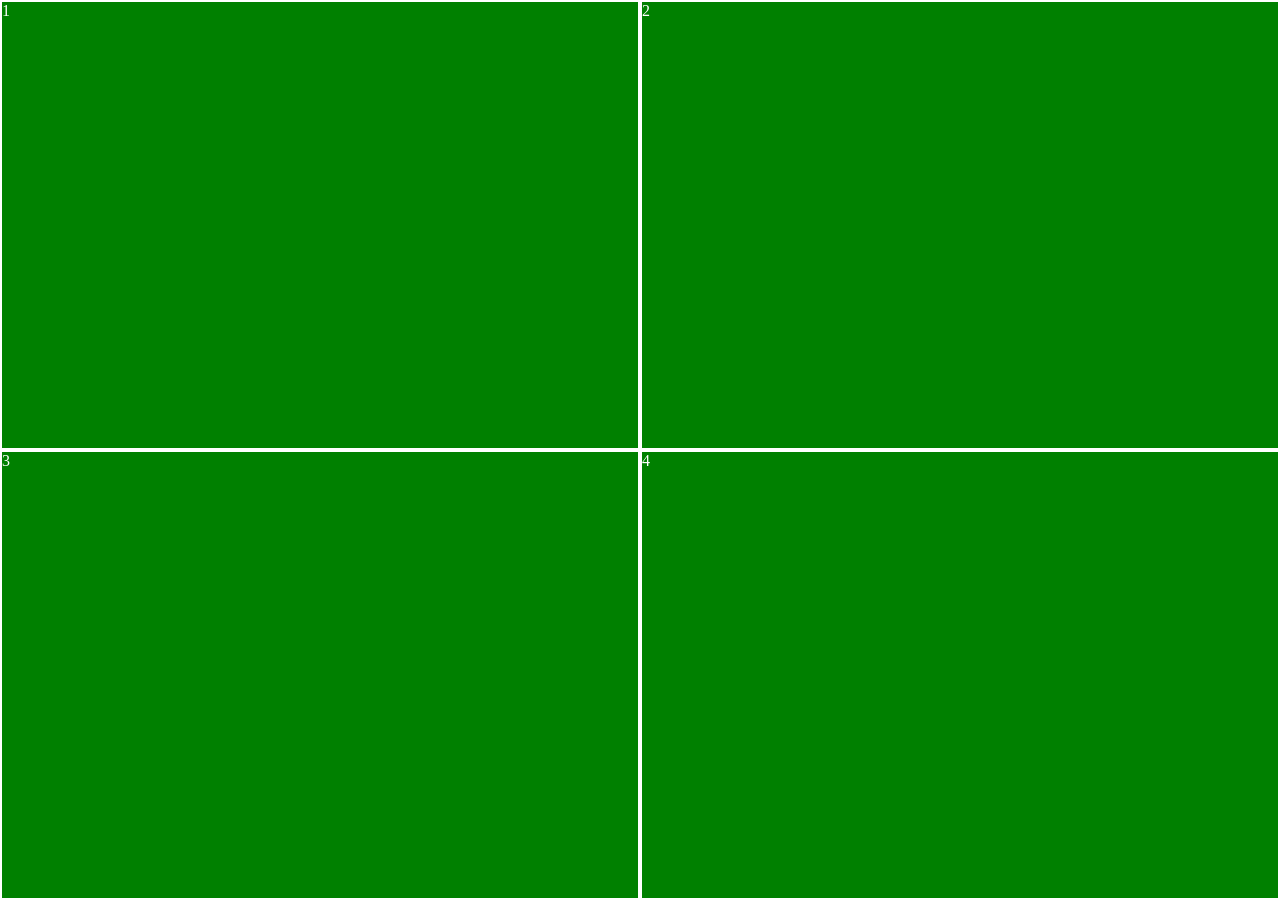
<file: Clase_13_Css_05/index.html>
<!DOCTYPE html>
<html lang="en">
<head>
    <meta charset="UTF-8">
    <meta name="viewport" content="width=device-width, initial-scale=1.0">
    <title>Document</title>
    <link rel="stylesheet" href="./grid.css">
</head>
<body>

    <div class="container">
        <div class="box">1</div>
        <div class="box">2</div>
        <div class="box">3</div>
        <div class="box">4</div>

    </div>
</body>
</html>
</file>
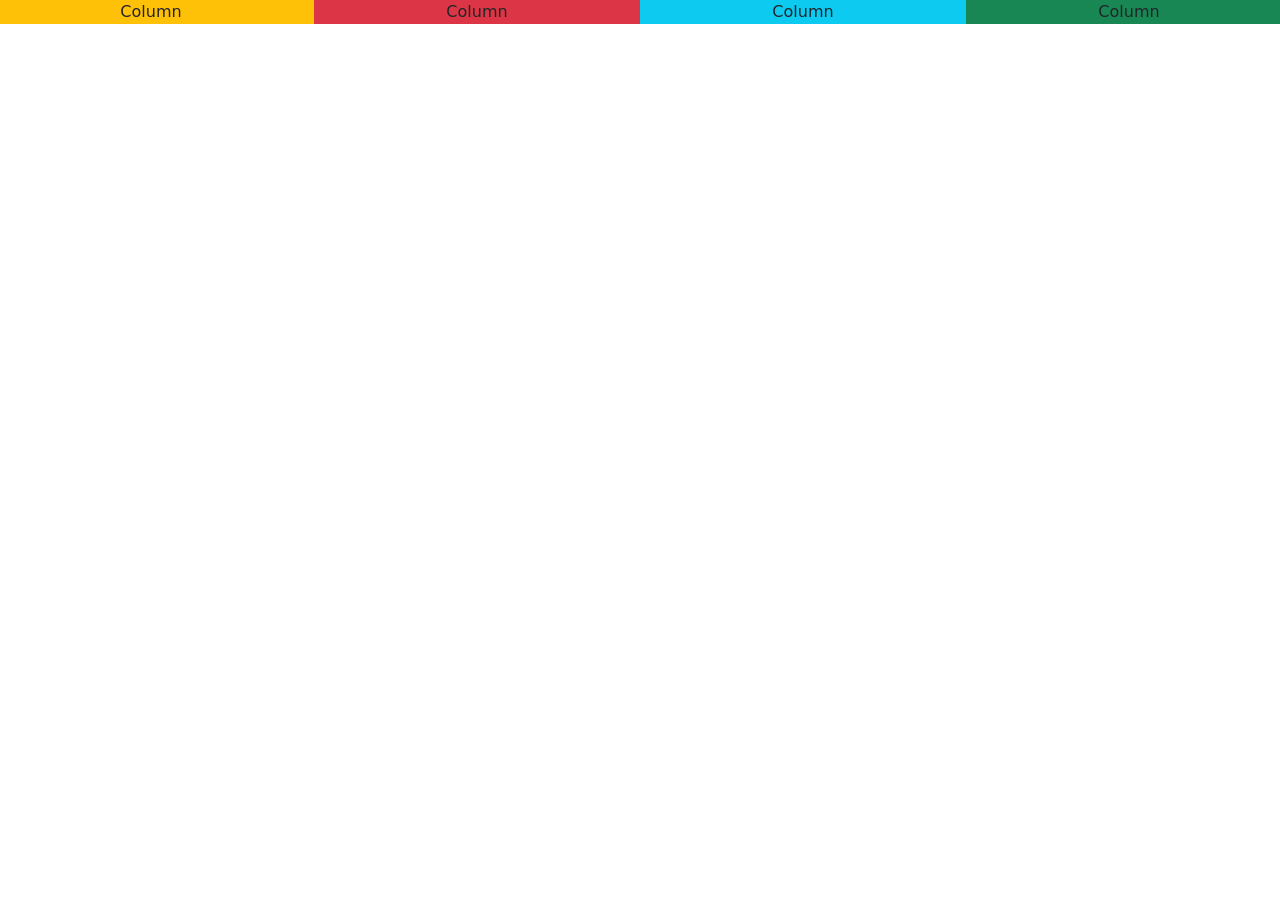
<file: Clase_15_Css_06/index.html>
<!DOCTYPE html>
<html lang="en">

<head>
    <meta charset="UTF-8">
    <meta name="viewport" content="width=device-width, initial-scale=1.0">
    <title>Document</title>
    <link rel="stylesheet" href="https://cdn.jsdelivr.net/npm/bootstrap@5.3.8/dist/css/bootstrap.min.css">
    <script src="https://cdn.jsdelivr.net/npm/bootstrap@5.3.8/dist/js/bootstrap.bundle.min.js"></script>
</head>

<body>

    <div class="text-center">
        <div class="row">
            <div id="juan" class=" bg-warning col-12 col-md-6 col-xl-3">
                Column
            </div>
            <div class="bg-danger col-12 col-md-6 col-xl-3">
                Column
            </div>
            <div class="bg-info col-12 col-md-6 col-xl-3">
                Column
            </div>
            <div class="bg-success col-12 col-md-6 col-xl-3">
                Column
            </div>
        </div>
    </div>


    <!-- <nav class="navbar navbar-expand-lg bg-body-tertiary">
        <div class="container-fluid">
            <a class="navbar-brand" href="#">Navbar</a>
            <button class="navbar-toggler" type="button" data-bs-toggle="collapse"
                data-bs-target="#navbarSupportedContent" aria-controls="navbarSupportedContent" aria-expanded="false"
                aria-label="Toggle navigation">
                <span class="navbar-toggler-icon"></span>
            </button>
            <div class="collapse navbar-collapse" id="navbarSupportedContent">
                <ul class="navbar-nav me-auto mb-2 mb-lg-0">
                    <li class="nav-item">
                        <a class="nav-link active" aria-current="page" href="#">Home</a>
                    </li>
                    <li class="nav-item">
                        <a class="nav-link" href="#">Link</a>
                    </li>
                    <li class="nav-item dropdown">
                        <a class="nav-link dropdown-toggle" href="#" role="button" data-bs-toggle="dropdown"
                            aria-expanded="false">
                            Dropdown
                        </a>
                        <ul class="dropdown-menu">
                            <li><a class="dropdown-item" href="#">Action</a></li>
                            <li><a class="dropdown-item" href="#">Another action</a></li>
                            <li>
                                <hr class="dropdown-divider">
                            </li>
                            <li><a class="dropdown-item" href="#">Something else here</a></li>
                        </ul>
                    </li>
                    <li class="nav-item">
                        <a class="nav-link disabled" aria-disabled="true">Disabled</a>
                    </li>
                </ul>
                <form class="d-flex" role="search">
                    <input class="form-control me-2" type="search" placeholder="Search" aria-label="Search" />
                    <button class="btn btn-outline-success" type="submit">Search</button>
                </form>
            </div>
        </div>
    </nav>

    <div class="card" style="width: 18rem;">
        <img src="https://img.freepik.com/vector-gratis/icono-vectorial-dibujos-animados-pato-lindo-ilustracion-icono-naturaleza-animal-vector-plano-aislado_138676-11964.jpg?semt=ais_hybrid&w=740&q=80"
            class="card-img-top" alt="...">
        <div class="card-body">
            <h5 class="card-title">Patito</h5>
            <p class="card-text">Some quick example text to build on the card title and make up the bulk of the card’s
                content.</p>
            <a href="#" class="btn btn-warning text-white">Go somewhere</a>
        </div>
    </div>

    <div id="carouselExampleIndicators" class="carousel slide w-75">
        <div class="carousel-indicators">
            <button type="button" data-bs-target="#carouselExampleIndicators" data-bs-slide-to="0" class="active"
                aria-current="true" aria-label="Slide 1"></button>
            <button type="button" data-bs-target="#carouselExampleIndicators" data-bs-slide-to="1"
                aria-label="Slide 2"></button>
            <button type="button" data-bs-target="#carouselExampleIndicators" data-bs-slide-to="2"
                aria-label="Slide 3"></button>
        </div>
        <div class="carousel-inner">
            <div class="carousel-item active">
                <img src="https://encrypted-tbn0.gstatic.com/images?q=tbn:ANd9GcQ5eN2bSAhbJNBKBaHaBtbkwnXuzAgkq-v33Q&s"
                    class="d-block w-100" alt="...">
            </div>
            <div class="carousel-item">
                <img src="https://encrypted-tbn0.gstatic.com/images?q=tbn:ANd9GcRQ_2oII-AssPFNOvcLQ6ecJ6ZWQlUbKU3j8w&s"
                    class="d-block w-100" alt="...">
            </div>
            <div class="carousel-item">
                <img src="https://encrypted-tbn0.gstatic.com/images?q=tbn:ANd9GcRE3gD03mB0Y1gACt8GeJ4wqevXvwut9cqXSQ&s"
                    class="d-block w-100" alt="...">
            </div>
        </div>
        <button class="carousel-control-prev" type="button" data-bs-target="#carouselExampleIndicators"
            data-bs-slide="prev">
            <span class="carousel-control-prev-icon" aria-hidden="true"></span>
            <span class="visually-hidden">Previous</span>
        </button>
        <button class="carousel-control-next" type="button" data-bs-target="#carouselExampleIndicators"
            data-bs-slide="next">
            <span class="carousel-control-next-icon" aria-hidden="true"></span>
            <span class="visually-hidden">Next</span>
        </button>
    </div> -->
</body>

</html>
</file>
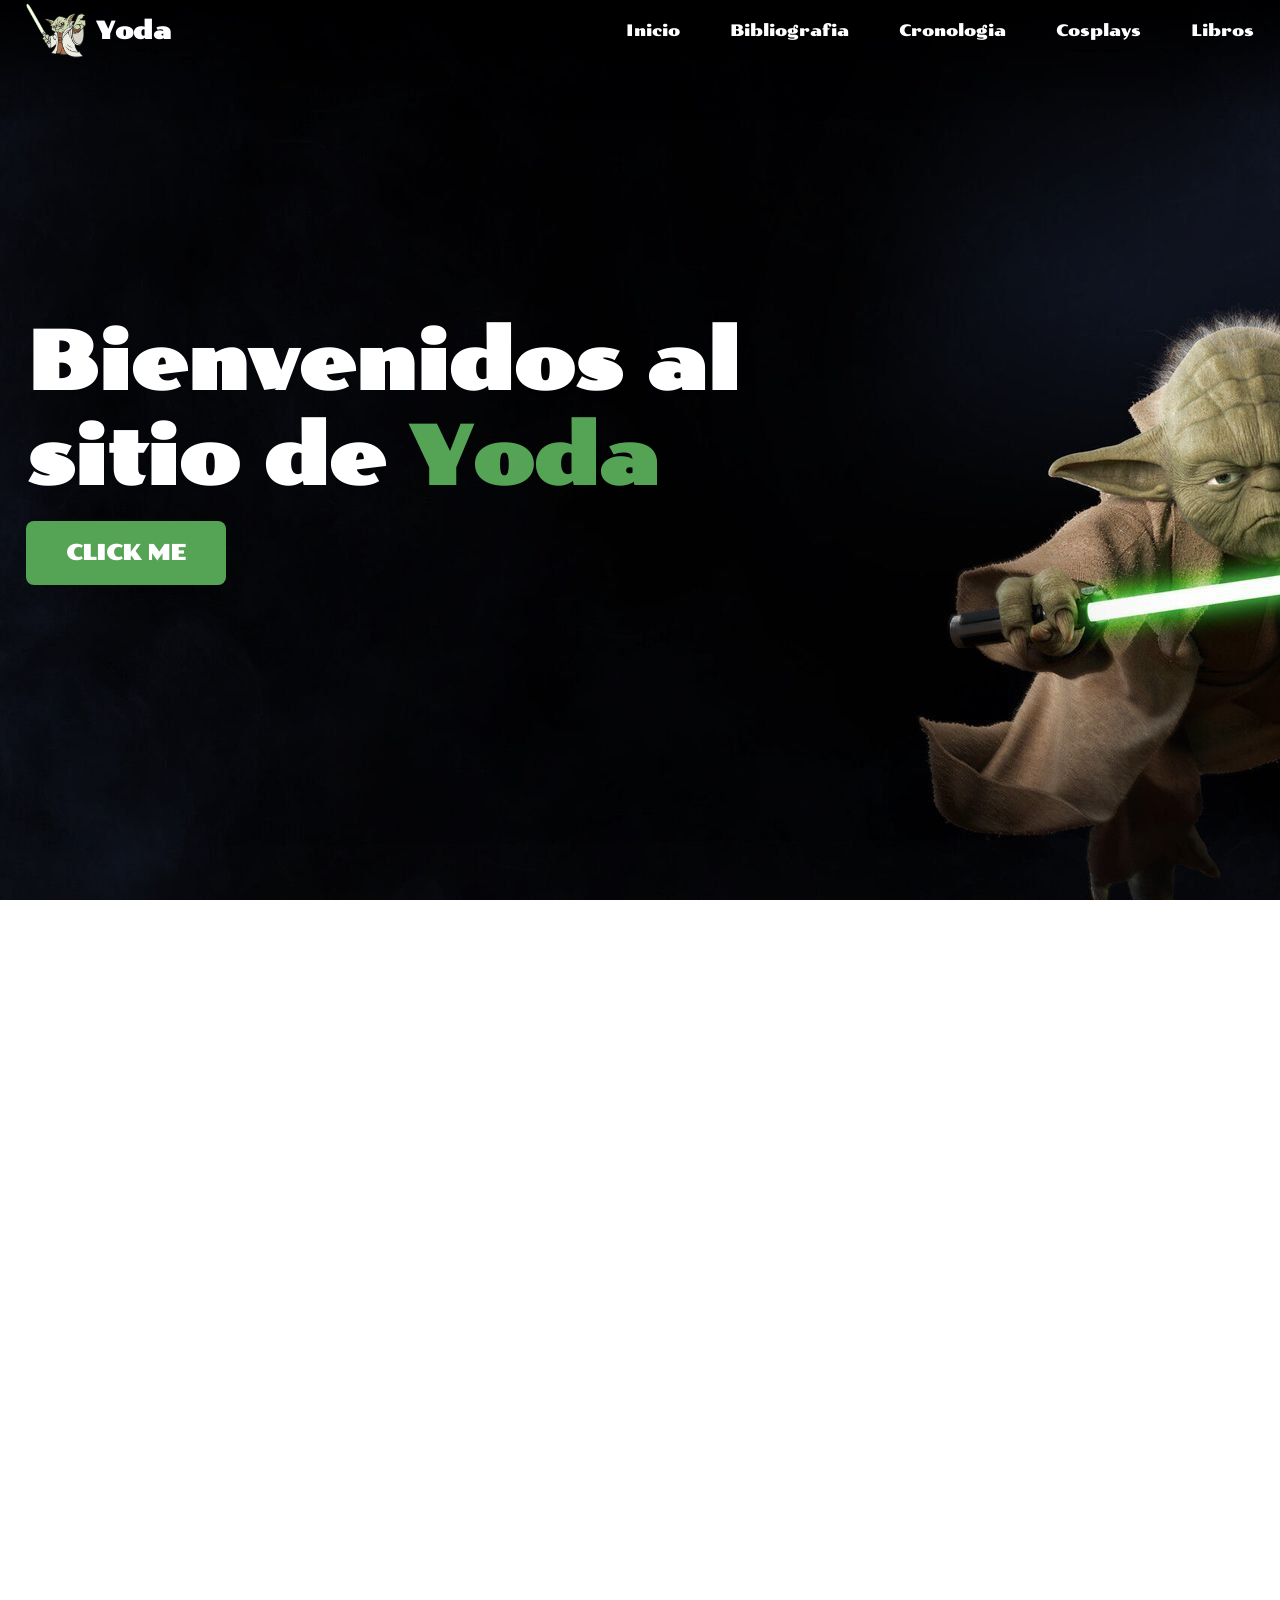
<file: home/src/pages/index.html>
<!DOCTYPE html>
<html lang="en">
<head>
    <meta charset="UTF-8">
    <meta name="viewport" content="width=device-width, initial-scale=1.0">
    <title>Yoda Home</title>
    <link rel="stylesheet" href="../styles/style.css">
</head>

<body>
    <header>
        <div class="nav_container">
            <a href="#" class="nav_logo">
                <img src="../assets/images/yoda_nav_logo (1).png" alt="Yoda de Star Wars en forma de caricatura">
                <h2>Yoda</h2>
            </a>
            <nav class="nav_menu">
                <a href="#" class="nav_item">Inicio</a>
                <a href="#" class="nav_item">Bibliografia</a>
                <a href="#" class="nav_item">Cronologia</a>
                <a href="#" class="nav_item">Cosplays</a>
                <a href="#" class="nav_item">Libros</a>
            </nav>
        </div>
    </header>
    <main>
        <!----- HOME ------>
        <section class="home">
            <h1>Bienvenidos al <br> sitio de <span>Yoda</span></h1>
            <a href="#" class="btn">click me</a>
        </section>
        <!----- EMPTY ------>
        <section class="empty center">
        </section>
    </main>


    <script src="../scripts/nav_scripts.js"></script>
</body>

</html>
</file>
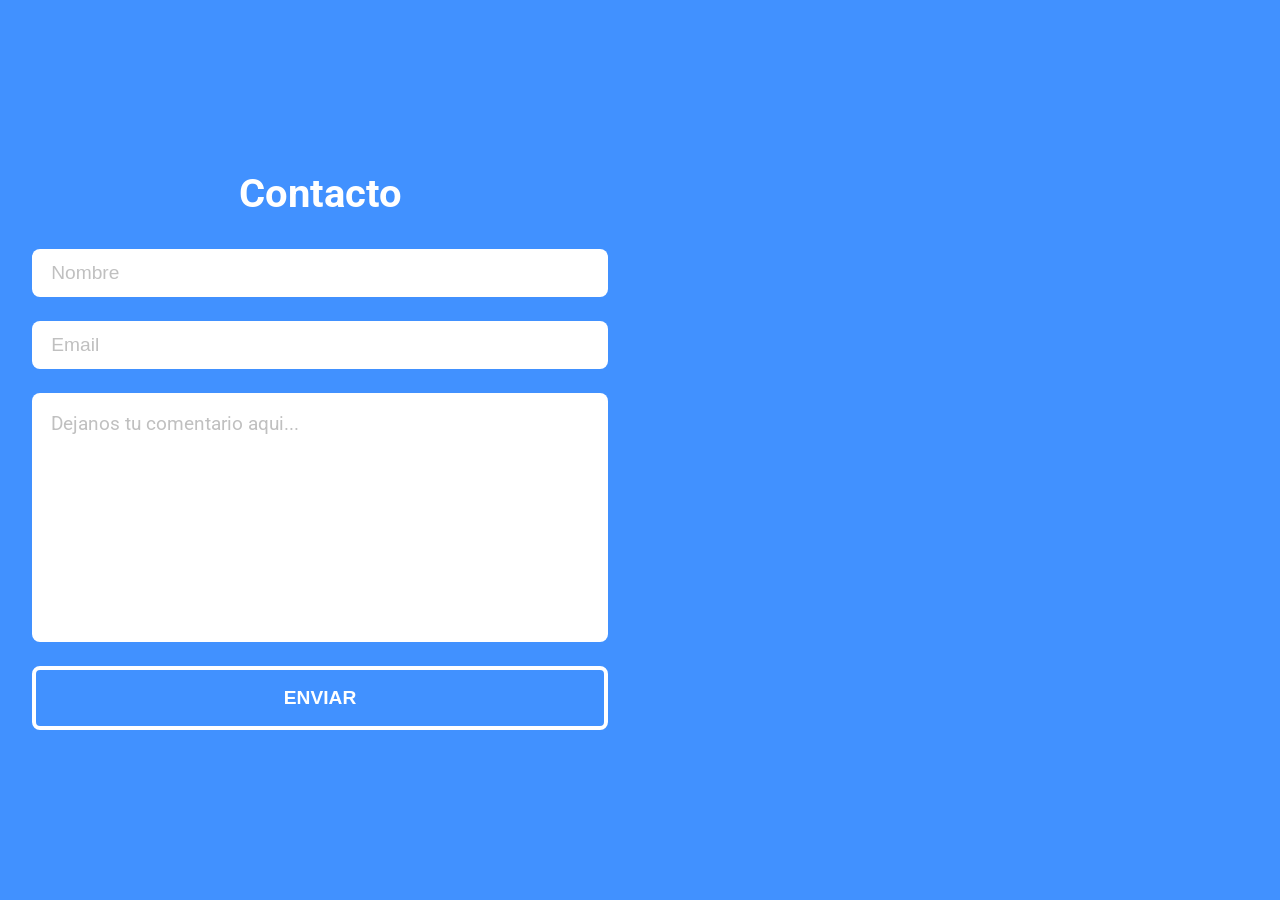
<file: contact/src/pages/contacto.html>
<!DOCTYPE html>
<html lang="en">
<head>
    <meta charset="UTF-8">
    <meta name="viewport" content="width=device-width, initial-scale=1.0">
    <title>Document</title>
    <link href="https://fonts.googleapis.com/css2?family=Roboto&display=swap" rel="stylesheet">
    <link rel="stylesheet" href="../styles/contacto.css">
</head>
<body>
    <!-- ---------  CONTACT ------------>
    <section class="contact">
        <div class="contact_grid_container">
            <div class="contact_form_grid_item">
                <h2>Contacto</h2>
                <form class="contact_form">
                    <input type="text" placeholder="Nombre">
                    <input type="email" placeholder="Email">
                    <textarea cols="30" rows="10" placeholder="Dejanos tu comentario aqui..."></textarea>
                    <button type="submit">Enviar</button>
                </form>
            </div>
            <div class="contact_map_grid_item">
                <iframe src="https://www.google.com/maps/embed?pb=!1m14!1m8!1m3!1d22917.729996008646!2d-64.24473159469147!3d-31.366127125122283!3m2!1i1024!2i768!4f13.1!3m3!1m2!1s0x94329ecc4516ee49%3A0x52b97a2b4d3699bf!2sEstadio%20Mario%20Alberto%20Kempes!5e0!3m2!1ses-419!2sar!4v1766074350466!5m2!1ses-419!2sar" width="600" height="450" style="border:0;" allowfullscreen="" loading="lazy" referrerpolicy="no-referrer-when-downgrade"></iframe>
            </div>
        </div>
    </section>
</body>
</html>
</file>
<file: Clase_13_Css_05/grid.css>
/************* GRID ************/
/*
    Es un sistema de estructura que nos permite acomodar elementos en forma
    de columnas, filas o ambas (grillas) Grid es otro valor de la propiedad "display".

    A diferencia de Flexbox, Grid no es flexible por naturaleza pero es posible flexibilizarlo con ayuda 
    de otra herramienta que veremos hoy llamada Media Query.
  
    */ 



/* .container {
    background-color: black;
    width: 500px;
    height: 500px;

    display: grid;
    grid-template-columns: repeat(4, 1fr);
}
.box {
    background-color: gray;
    border: 1px solid white;
    color: white;
} */

    * {
        box-sizing: border-box;
        margin: 0;
    }

.container {
    width: 100%;
    height: 100vh;
    background-color: black;
    display: grid; 
    grid-template-columns: repeat(4, 1fr);
}
.box {
    background-color: gray;
    color: white;
    border: 2px solid white;
}


/******** MEDIA QUERY *********/
/*
    Es un instrumento de CSS que permite definir 
    como queremos que se vean los elementos a 
    partir de determinado  ancho de pantalla.
*/

/****** TABLET ******/
@media screen and (max-width: 1300px) {
    .container {
    grid-template-columns: repeat(2, 1fr);
}
.box {
    background-color: green;
}


}

/****** MOBILE *******/
@media screen and (max-width:585px) {
        .container {
    grid-template-columns: repeat(1, 1fr);
}
.box {
    background-color: red;
}
    
}
</file>
<file: home/src/styles/style.css>
@import url('https://fonts.googleapis.com/css2?family=Poller+One&family=Poppins:ital,wght@0,100;0,200;0,300;0,400;0,500;0,600;0,700;0,800;0,900;1,100;1,200;1,300;1,400;1,500;1,600;1,700;1,800;1,900&display=swap');

/* ASI INVOCAMOS LA FUENTE QUE QUE EXTRAJIMOS Y LA 
COLOCAMOS DE LA SIGUIENTE FORMA, 
EN FONT-FAMILY, DECLARAMOS EL NOMBRE DE LA FUENTE

@font-face {
  src: url("../assets/Fonts/Marvel-Regular/Marvel-Regular.ttf");
  font-family: "Marvel";
} */

/********** CUSTOM PROPERTIES **********/
:root {
  --primary-color: rgb(85, 164, 85);
  --primary-alpha-color: rgba(85, 164, 85, 0.8);
  --secondary-color: #785f44;
  --white-color: #ffffff;
  --primary-font: "Poller One", cursive;
}

/* ******** RESET ******* */

* {
  box-sizing: border-box;
  color: var(--white-color);
  margin: 0;
  padding: 0;
}

html {
  font-size: 16px;
}

body {
  background-image: url(../assets/images/yoda_home_background..jpg);
  font-family: var(--primary-font);
  overflow-x: hidden;
}

a {
  text-decoration: none;
}

/************UTILITIES ************/

/*ACA COLOCAMOS COLOCAMOS CLASES PRE-FABRICADAS
UNA CLASE PREFABRICADA, ES UN TIPO DE CLASE QUE TIENE UN OBJETIVO
PUNTUAL, Y QUE AL COLOCARLO EN ESE ELEMENTO, CUMPLE ESE OBJETIVO 
POR EJ. UN "BTN" ES UNA CLASE PREFABRICADA QUE CONVIERTE CUALQUIER 
ELEMENTO Y LO CONVIERTE EN BOTON GENERICO*/

.btn {
  display: inline-block;
  background-color: var(--primary-color);
  color: var(--white-color);
  padding: 2rem;
  border-radius: 0.5rem;
  text-decoration: none;
  font-weight: bold;
  font-size: 1.3rem;
  text-transform: uppercase;
  line-height: 0;
  font-family: var(--primary-font);
  height: 3.3rem;
  text-align: center;
  transition: 0.3s;
  width: 200px;
}

.btn:hover {
  background-color: var(--primary-alpha-color);
}

.center {
  display: flex;
  justify-content: center;
  align-items: center;
}

/********** SITE STYLES **********/
/***** NAVIGATION ******/

/*El anidado en Css es una tecnica de ANIDACION CSS o NESTING para organizar mejor el codigo
y que consiste en colocar dentro de un selector, otro selector, para indicar
que ese selector hijo, SOLO APLICA CUANDO ESTA DENTRO DEL SELECTOR PADRE
a modo que nos queden estructuras como BLOQUE GRANDE, como por ejemplo para trabajar con un 
bloque nav, estilizamos todos los elementos del nav, y luego con el bloque de home y estilizamos todo el home*/

.nav_container 
{
  align-items: center;
  display: flex;
  justify-content: space-between;
  padding: 0 2%;
  position: fixed;
  width: 100%;

    & .nav_logo 
    {
      align-items: center;
      column-gap: 10px;
      display: flex;
      
      & img 
      {
        width: 60px;
      }
    }

    & .nav_menu 
    {
      column-gap: 50px;
      display: flex;
      
      & .nav_item 
      {
        transition: 0.3s;
      }
      & .nav_item:hover
      {
        color: var(--secondary-color);
      }
    }
}

.nav_active 
{
  background-color: var(--primary-color);
}


/***** HOME ******/
.home 
{
  display: flex;
  flex-direction: column;
  height: 100vh;
  justify-content: center;
  width: 100%;
  padding-left: 2%;

    & h1 
    {
      font-size: 5rem;
      margin-bottom: 1rem;
      & span 
      {
        color: var(--primary-color);
      }
    }
}
 
/***** EMPTY ******/
.empty 
{
  background-color: var(--white-color);
  height: 100vh;
}
</file>
<file: contact/src/styles/contacto.css>
/********* CUSTOM PROPERTIES *********/
:root {
  --primary-color: #4191ff;
  --white-color: #ffffff;
  --grey-light-color: #c0c0c0;
  --primary-font: "Roboto", sans-serif;
}

/********* RESET *********/
*, *::after, *::before {
  box-sizing: border-box;
  margin: 0;
  padding: 0;
}
html {
    font-size: 16px;
}
body {
    font-family: var(--primary-font);
    overflow-x: hidden;
}

/************ PAGE STYLES ***********/
/********* CONTACT **************/
.contact {
  background-color: var(--primary-color);
  height: 100vh;
  width: auto;

  & .contact_grid_container {
    display: grid;
    grid-template-columns: 1fr;
    height: inherit;
    width: inherit;

    & .contact_form_grid_item {
      align-items: center;
      display: flex;
      flex-direction: column;
      justify-content: center;

      & h2 {
        color: var(--white-color);
        font-size: 2.5rem;
        margin-bottom: 1.5rem;
      }
      & .contact_form {
        display: flex;
        flex-direction: column;
        row-gap: 1.5rem;
        width: 90%;

        & input, textarea , button {
          border: none;
          border-radius: 0.5rem;
          font-size: 1.2rem;
        }
        & input::placeholder, 
          textarea::placeholder {
          color: var(--grey-light-color);
        }
        & input {
          height: 3rem;
          padding-left: 1.2rem
        }
        & textarea {
          font-family: var(--primary-font);
          padding: 1.2rem 0 0 1.2rem;
          resize: none;
        }
        & button {
          background-color: var(--primary-color);
          border: 4px solid var(--white-color);
          color: var(--white-color);
          cursor: pointer;
          font-weight: bold;
          height: 4rem;
          text-transform: uppercase;
        }
        & button:hover {
          background-color: var(--white-color);
          color: var(--primary-color);
        }
      }
    }

    & .contact_map_grid_item {
    display: flex;
      justify-content: center;
      align-items: center;

      & iframe {
        border-radius: 1.5rem;
        width: 90%;
        height: 225px;
        margin-top: 2%;
      }
    }
  }
}



/******** TABLET *******/
@media screen and (min-width: 768px) {
  .contact {
    & .contact_grid_container {
      grid-template-columns: 50% 50%;

      & .contact_form_grid_item {
          & h2 {
            margin-bottom: 2rem;
          }
      }
      & .contact_map_grid_item {
          & iframe {
            width: 90%;
            height: 66%;
          }
      }
    }
  }
}

/******** DESKTOP *******/
@media screen and (min-width: 1400px) {
  .contact {
    & .contact_grid_container {
      grid-template-columns: 60% 40%;

      & .contact_form_grid_item {
          & h2 {
            margin-bottom: 2rem;
          }
      }
      & .contact_map_grid_item {
          & iframe {
            width: 90%;
            height: 66%;
          }
      }
    }
  }
}
</file>
